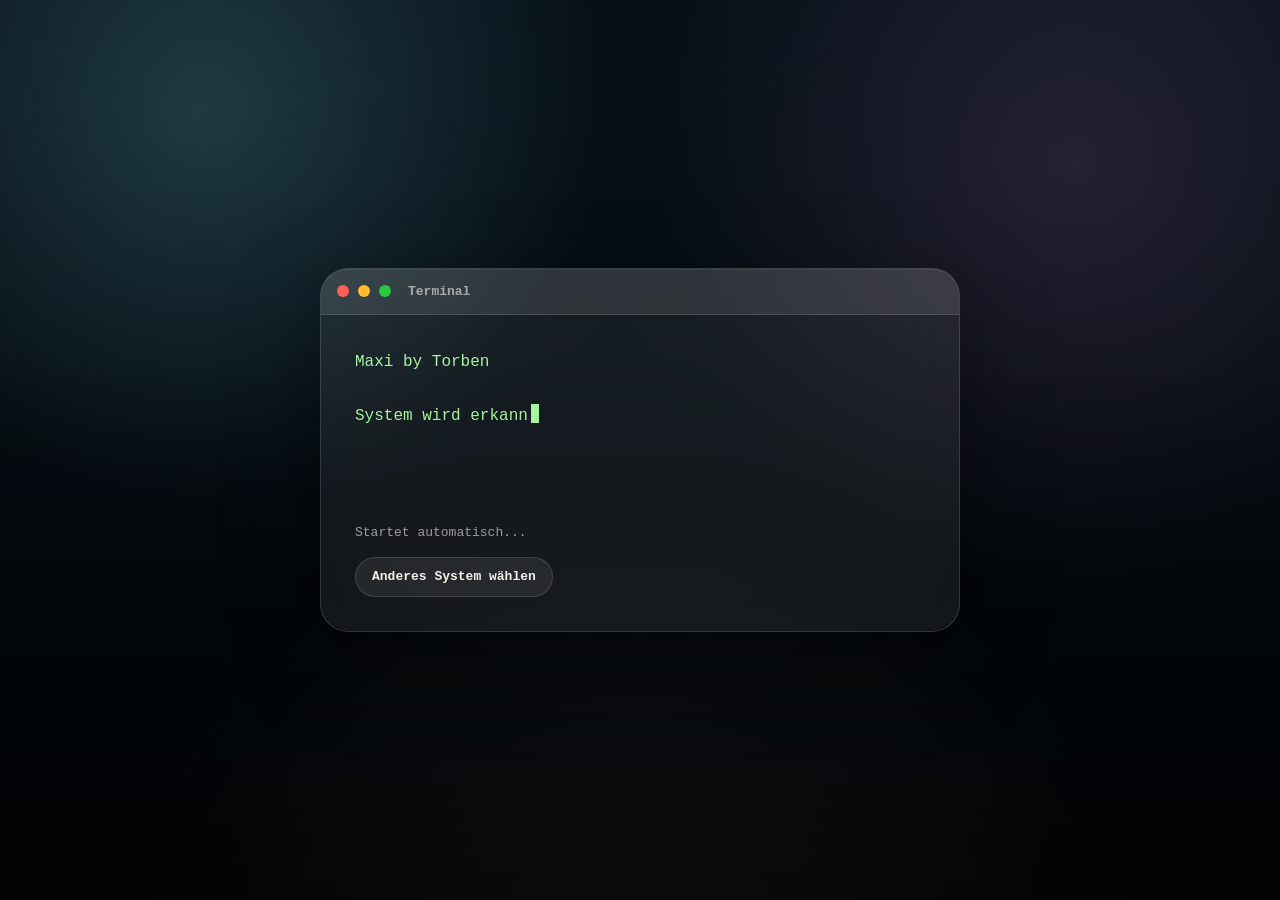
<file: index.html>
<!DOCTYPE html>
<html lang="de">
<head>
  <meta charset="UTF-8" />
  <meta name="viewport" content="width=device-width, initial-scale=1.0" />

  <title>Maxi by Torben</title>

  <meta
    name="description"
    content="Maxi by Torben – ein kleines System im Internet."
  />

  <script type="application/ld+json">
    {
      "@context": "https://schema.org",
      "@type": "WebSite",
      "name": "Maxi by Torben",
      "alternateName": "T-Maxi",
      "url": "https://t-maxi.de/"
    }
  </script>

  <link rel="icon" href="/favicon.ico" sizes="any" />
  <link rel="stylesheet" href="/boot/boot.css?v=1" />
</head>

<body>
  <main class="boot-manager" aria-labelledby="bootTitle">
    <header class="boot-header">
      <span class="boot-dot boot-dot-red" aria-hidden="true"></span>
      <span class="boot-dot boot-dot-yellow" aria-hidden="true"></span>
      <span class="boot-dot boot-dot-green" aria-hidden="true"></span>
      <span class="boot-title">Terminal</span>
    </header>

    <section class="boot-content">
      <h1 class="sr-only" id="bootTitle">
        Maxi by Torben Systemstart
      </h1>

      <div class="boot-line boot-line-compact" id="bootText" aria-live="polite"></div>

      <div class="boot-autostart" id="bootAutostart">
        <p>
          Startet automatisch...
        </p>

        <button
          class="boot-switch-button"
          id="bootSwitchButton"
          type="button"
        >
          Anderes System wählen
        </button>
      </div>

      <nav
        class="boot-options is-hidden"
        id="bootOptions"
        aria-label="Betriebssystem auswählen"
      >
        <a class="boot-option" href="/maxios/" data-option="1">
          <span class="boot-option-number" aria-hidden="true">[1]</span>

          <span>
            <strong>MaxiOS</strong>
            <span>Fensterbasierte Oberfläche für große Bildschirme.</span>
          </span>

          <span class="boot-option-arrow" aria-hidden="true">↵</span>
        </a>

        <a class="boot-option" href="/minios/" data-option="2">
          <span class="boot-option-number" aria-hidden="true">[2]</span>

          <span>
            <strong>miniOS</strong>
            <span>Touchbasierte Oberfläche für kleine Bildschirme.</span>
          </span>

          <span class="boot-option-arrow" aria-hidden="true">↵</span>
        </a>
      </nav>

      <p class="boot-footer is-hidden" id="bootFooter">
        <span class="desktop-hint">
          Tipp: Drücke 1 oder 2 auf deiner Tastatur.
        </span>

        <span class="mobile-hint">
          Tippe auf dein System.
        </span>
      </p>
    </section>
  </main>

  <script src="/boot/boot.js?v=1" defer></script>
</body>
</html>
</file>
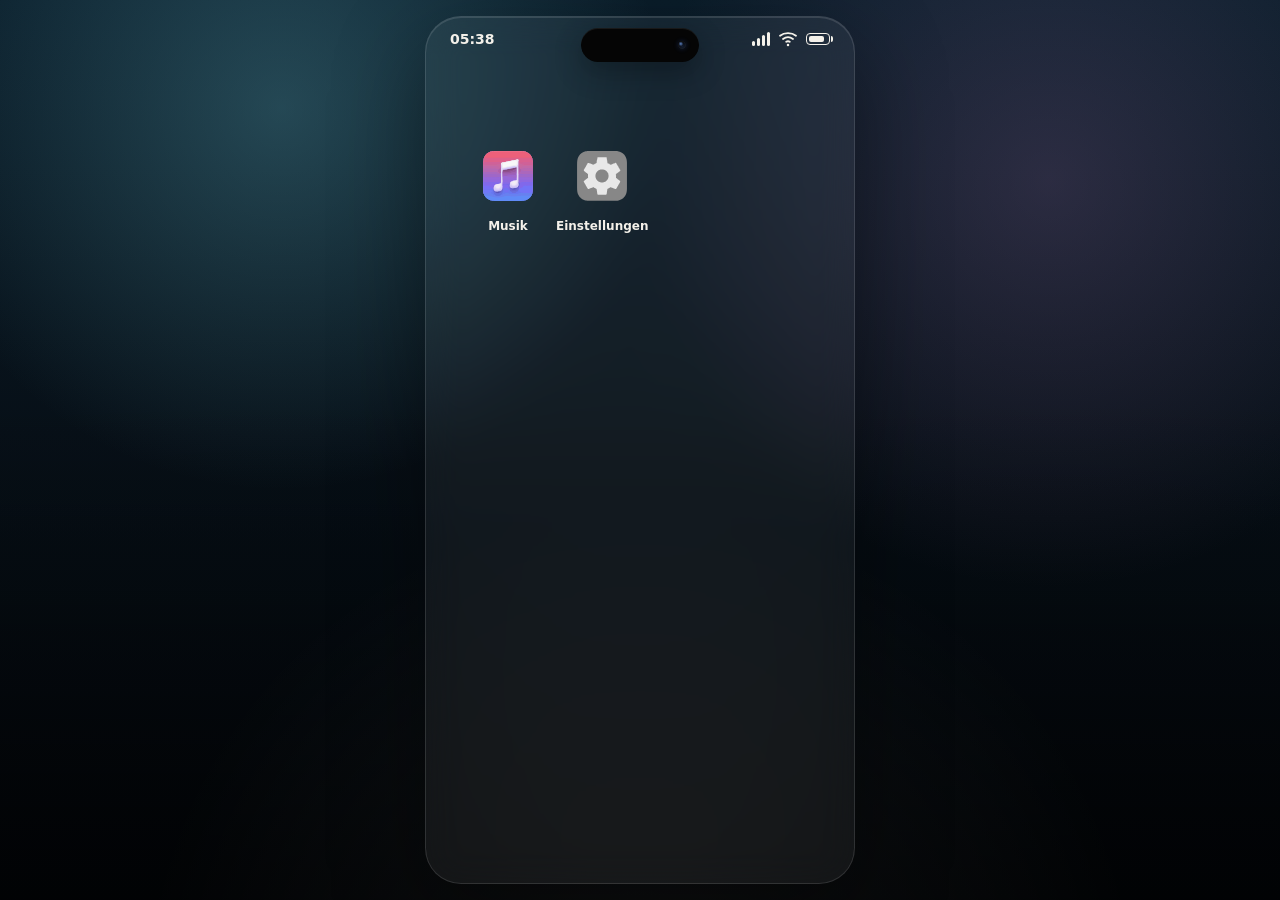
<file: minios/index.html>
<!DOCTYPE html>
<html lang="de">
<head>
  <meta charset="UTF-8" />
  <meta name="viewport" content="width=device-width, initial-scale=1.0" />

  <title>miniOS · Maxi by Torben</title>

  <meta
    name="description"
    content="miniOS – ein kleines System im Internet."
  />

  <script>
    const savedMiniOSTheme =
      localStorage.getItem("miniosTheme") || localStorage.getItem("maxiosTheme");

    if (savedMiniOSTheme === "light") {
      document.documentElement.classList.add("minios-light");
    }
  </script>

  <link rel="icon" href="/favicon.ico" sizes="any" />
  <link rel="stylesheet" href="/minios/minios.css?v=1" />
</head>

<body>
  <main class="minios" id="minios">
    <section class="minios-phone" aria-label="miniOS Oberfläche">
      <div class="minios-dynamic-island" aria-hidden="true">
        <span class="minios-camera-dot"></span>
      </div>
      
      <header class="minios-statusbar">
        <span id="miniosClock">--:--</span>

        <div class="minios-status-icons" aria-hidden="true">
          <span class="minios-signal">
            <span></span>
            <span></span>
            <span></span>
            <span></span>
          </span>
        
          <span class="minios-status-wifi" aria-hidden="true">
            <svg viewBox="0 0 20 16" fill="none" xmlns="http://www.w3.org/2000/svg">
              <path
                d="M2 4.8C6.4 1.2 13.6 1.2 18 4.8"
                stroke="currentColor"
                stroke-width="1.8"
                stroke-linecap="round"
              />
              <path
                d="M5 8C8 5.8 12 5.8 15 8"
                stroke="currentColor"
                stroke-width="1.8"
                stroke-linecap="round"
              />
              <path
                d="M8.2 10.8C9.3 10.1 10.7 10.1 11.8 10.8"
                stroke="currentColor"
                stroke-width="1.8"
                stroke-linecap="round"
              />
              <circle cx="10" cy="14" r="1.25" fill="currentColor" />
            </svg>
          </span>
        
          <span class="minios-battery"></span>
        </div>
      </header>

      <section class="minios-home" aria-label="Homescreen">
        <div class="minios-app-grid" aria-label="Apps">
          <button
            class="minios-app-icon"
            type="button"
            data-app="music"
            data-home-icon
            aria-label="Musik öffnen"
            style="--icon-x: 22px; --icon-y: 42px;"
          >
            <span class="minios-app-symbol" aria-hidden="true">
              <img src="/assets/icons/music.svg" alt="" draggable="false" />
            </span>
            <span>Musik</span>
          </button>

          <button
            class="minios-app-icon"
            type="button"
            data-app="settings"
            data-home-icon
            aria-label="Einstellungen öffnen"
            style="--icon-x: 108px; --icon-y: 42px;"
          >
            <span class="minios-app-symbol" aria-hidden="true">
              <img src="/assets/icons/settings.svg" alt="" draggable="false" />
            </span>
            <span>Einstellungen</span>
          </button>
        </div>
      </section>

      <section
        class="minios-app-screen"
        id="musicApp"
        aria-hidden="true"
        aria-labelledby="musicAppTitle"
      >
        <header class="minios-app-header">
          <h2 id="musicAppTitle">Musik</h2>
        </header>

        <div class="minios-app-content">
          <p class="minios-app-intro">
            Eine Playlist für nebenbei.
          </p>

          <iframe
            class="minios-music-frame"
            id="musicFrame"
            allow="autoplay *; encrypted-media *;"
            title="Apple Music Playlist Seventeen"
            sandbox="allow-forms allow-popups allow-same-origin allow-scripts allow-storage-access-by-user-activation allow-top-navigation-by-user-activation"
            src="https://embed.music.apple.com/de/playlist/seventeen/pl.u-8aAVXG9hmx2x65x?theme=dark"
          ></iframe>
        </div>

        <button
          class="minios-home-indicator"
          data-close-app
          type="button"
          aria-label="Zurück zum Homescreen"
        ></button>
      </section>

      <section
        class="minios-app-screen"
        id="settingsApp"
        aria-hidden="true"
        aria-labelledby="settingsAppTitle"
      >
        <header class="minios-app-header">
          <h2 id="settingsAppTitle">Einstellungen</h2>
        </header>

        <div class="minios-app-content">
          <div class="minios-settings-card">
            <div>
              <h3>Darstellung</h3>
              <p>Wähle, wie miniOS aussehen soll.</p>
            </div>

            <div class="minios-theme-options" aria-label="Darstellung auswählen">
              <button type="button" data-theme-option="light">
                Hell
              </button>

              <button type="button" data-theme-option="dark">
                Dunkel
              </button>
            </div>
          </div>
        </div>

        <button
          class="minios-home-indicator"
          data-close-app
          type="button"
          aria-label="Zurück zum Homescreen"
        ></button>
      </section>
    </section>
  </main>

  <script src="/minios/minios.js?v=1" defer></script>
</body>
</html>
</file>
<file: boot/boot.css>
:root {
  --bg: #05070a;
  --panel: rgba(255, 255, 255, 0.065);
  --panel-strong: rgba(255, 255, 255, 0.1);
  --line: rgba(255, 255, 255, 0.13);
  --text: #f4f1ea;
  --muted: rgba(244, 241, 234, 0.62);
  --green: #a7f59d;
  --radius-sm: 18px;
  --radius-lg: 28px;
  --transition: 0.18s ease;
}

/* Base */

* {
  box-sizing: border-box;
  margin: 0;
  padding: 0;
}

html,
body {
  min-height: 100%;
}

body {
  min-height: 100vh;
  padding: 20px;
  display: grid;
  place-items: center;
  overflow: hidden;
  background:
    radial-gradient(circle at 16% 12%, rgba(81, 147, 161, 0.32), transparent 30%),
    radial-gradient(circle at 84% 18%, rgba(111, 83, 126, 0.28), transparent 32%),
    linear-gradient(180deg, #071018 0%, #030609 100%);
  color: var(--text);
  font-family: "SFMono-Regular", Consolas, "Liberation Mono", monospace;
}

body::before {
  content: "";
  position: fixed;
  inset: 0;
  pointer-events: none;
  background:
    linear-gradient(to top, rgba(0, 0, 0, 0.58), transparent 58%),
    radial-gradient(circle at 50% 115%, rgba(255, 255, 255, 0.1), transparent 44%);
}

a {
  color: inherit;
  text-decoration: none;
}

button,
input,
textarea,
select {
  font: inherit;
}

button {
  color: inherit;
}

button:focus-visible,
a:focus-visible {
  outline: 2px solid rgba(244, 241, 234, 0.9);
  outline-offset: 3px;
}

.is-hidden {
  display: none;
}

.sr-only {
  position: absolute;
  width: 1px;
  height: 1px;
  overflow: hidden;
  clip-path: inset(50%);
  white-space: nowrap;
}

/* Terminal window */

.boot-manager {
  position: relative;
  z-index: 1;
  width: min(640px, 100%);
  max-height: calc(100vh - 40px);
  overflow: hidden;
  border: 1px solid var(--line);
  border-radius: var(--radius-lg);
  background: var(--panel);
  box-shadow:
    0 28px 90px rgba(0, 0, 0, 0.38),
    inset 0 1px 0 rgba(255, 255, 255, 0.08);
  backdrop-filter: blur(22px);
}

.boot-header {
  height: 46px;
  padding: 0 16px;
  display: flex;
  align-items: center;
  gap: 9px;
  border-bottom: 1px solid var(--line);
  background: var(--panel-strong);
}

.boot-dot {
  width: 12px;
  height: 12px;
  border-radius: 999px;
}

.boot-dot-red {
  background: #ff5f57;
}

.boot-dot-yellow {
  background: #ffbd2e;
}

.boot-dot-green {
  background: #28c840;
}

.boot-title {
  margin-left: 8px;
  color: var(--muted);
  font-size: 13px;
  font-weight: 700;
}

.boot-content {
  max-height: calc(100vh - 86px);
  overflow: auto;
  padding: clamp(22px, 4vw, 34px);
}

.boot-line {
  min-height: 150px;
  color: var(--green);
  font-size: clamp(14px, 2vw, 16px);
  line-height: 1.7;
  white-space: pre-wrap;
}

.boot-cursor {
  display: inline-block;
  width: 8px;
  height: 1.2em;
  margin-left: 3px;
  background: var(--green);
  vertical-align: -0.2em;
  animation: blink 0.8s steps(2, start) infinite;
}

@keyframes blink {
  50% {
    opacity: 0;
  }
}

/* Autostart */

.boot-autostart {
  margin-top: 24px;
  display: grid;
  gap: 14px;
  color: var(--muted);
  font-size: 13px;
  line-height: 1.6;
}

.boot-switch-button {
  width: fit-content;
  min-height: 40px;
  padding: 0 16px;
  border: 1px solid var(--line);
  border-radius: 999px;
  background: rgba(255, 255, 255, 0.075);
  color: var(--text);
  cursor: pointer;
  font-weight: 800;
  transition:
    transform var(--transition),
    background var(--transition),
    border-color var(--transition);
}

.boot-switch-button:hover,
.boot-switch-button:focus-visible {
  transform: translateY(-1px);
  background: rgba(255, 255, 255, 0.12);
  border-color: rgba(255, 255, 255, 0.24);
  outline: none;
}

/* System options */

.boot-options {
  margin-top: 24px;
  display: grid;
  gap: 12px;
}

.boot-options.is-hidden {
  display: none;
}

.boot-option {
  width: 100%;
  padding: 16px 18px;
  display: grid;
  grid-template-columns: auto 1fr auto;
  align-items: center;
  gap: 14px;
  border: 1px solid var(--line);
  border-radius: var(--radius-sm);
  background: rgba(255, 255, 255, 0.07);
  cursor: pointer;
  text-align: left;
  transition:
    transform var(--transition),
    background var(--transition),
    border-color var(--transition);
}

.boot-option:hover,
.boot-option:focus-visible {
  transform: translateY(-2px);
  background: rgba(255, 255, 255, 0.11);
  border-color: rgba(255, 255, 255, 0.24);
  outline: none;
}

.boot-option-number {
  color: var(--green);
  font-weight: 800;
}

.boot-option strong {
  display: block;
  margin-bottom: 3px;
  color: var(--text);
  font-family: Inter, ui-sans-serif, system-ui, -apple-system, BlinkMacSystemFont, "Segoe UI", sans-serif;
  font-size: 18px;
  letter-spacing: -0.03em;
}

.boot-option span span {
  color: var(--muted);
  font-size: 13px;
  line-height: 1.4;
}

.boot-option-arrow {
  color: var(--muted);
}

/* Footer */

.boot-footer {
  margin-top: 18px;
  color: var(--muted);
  font-size: 13px;
  line-height: 1.6;
}

.boot-footer.is-hidden {
  display: none;
}

.mobile-hint {
  display: none;
}

/* Responsive */

@media (max-width: 700px) {
  body {
    min-height: 100dvh;
    padding: 14px;
    overflow: auto;
  }

  .boot-manager {
    max-height: none;
    border-radius: 24px;
  }

  .boot-content {
    max-height: none;
  }

  .boot-line {
    min-height: 138px;
  }

  .boot-autostart {
    margin-top: 20px;
  }

  .boot-switch-button {
    width: 100%;
    justify-content: center;
  }

  .boot-options {
    gap: 14px;
  }

  .boot-option {
    min-height: 88px;
    padding: 18px;
    grid-template-columns: 1fr;
  }

  .boot-option-number,
  .boot-option-arrow {
    display: none;
  }

  .boot-option strong {
    font-size: 21px;
  }

  .desktop-hint {
    display: none;
  }

  .mobile-hint {
    display: inline;
  }
}
</file>
<file: minios/minios.css>
:root {
  --minios-bg: #071018;
  --minios-text: #f4f1ea;
  --minios-muted: rgba(244, 241, 234, 0.66);
  --minios-line: rgba(255, 255, 255, 0.14);
  --minios-glass: rgba(255, 255, 255, 0.1);
  --minios-radius: 36px;
  --minios-transition: 0.22s ease;
}

/* Base */

* {
  box-sizing: border-box;
  margin: 0;
  padding: 0;
}

html,
body {
  min-height: 100%;
}

body {
  min-height: 100vh;
  overflow: hidden;
  background: var(--minios-bg);
  color: var(--minios-text);
  font-family: Inter, ui-sans-serif, system-ui, -apple-system, BlinkMacSystemFont, "Segoe UI", sans-serif;
}

button {
  border: 0;
  color: inherit;
  font: inherit;
}

button:focus-visible,
a:focus-visible {
  outline: 2px solid rgba(244, 241, 234, 0.9);
  outline-offset: 3px;
}

/* Shell */

.minios {
  position: fixed;
  inset: 0;
  display: grid;
  place-items: center;
  overflow: hidden;
  background:
    radial-gradient(circle at 22% 12%, rgba(81, 147, 161, 0.38), transparent 30%),
    radial-gradient(circle at 82% 20%, rgba(111, 83, 126, 0.34), transparent 32%),
    linear-gradient(180deg, #0a1d2a 0%, #071018 48%, #020508 100%);
}

.minios::before {
  content: "";
  position: absolute;
  inset: 0;
  pointer-events: none;
  background:
    linear-gradient(to top, rgba(0, 0, 0, 0.5), transparent 56%),
    radial-gradient(circle at 50% 112%, rgba(255, 255, 255, 0.1), transparent 42%);
}

.minios-phone {
  position: relative;
  width: min(430px, 100vw);
  height: min(920px, 100dvh);
  overflow: hidden;
  background: transparent;
}

/* Dynamic Island */

.minios-dynamic-island {
  position: absolute;
  top: 11px;
  left: 50%;
  z-index: 35;
  width: 118px;
  height: 34px;
  display: flex;
  align-items: center;
  justify-content: flex-end;
  padding: 0 13px;
  border-radius: 999px;
  background: #050505;
  box-shadow:
    inset 0 1px 0 rgba(255, 255, 255, 0.08),
    0 10px 28px rgba(0, 0, 0, 0.3);
  transform: translateX(-50%);
}

.minios-camera-dot {
  width: 8px;
  height: 8px;
  display: block;
  border-radius: 999px;
  background:
    radial-gradient(circle at 35% 35%, rgba(120, 170, 255, 0.75), transparent 32%),
    radial-gradient(circle at 55% 65%, rgba(20, 30, 50, 0.95), #020305 72%);
  box-shadow:
    inset 0 0 2px rgba(255, 255, 255, 0.18),
    0 0 5px rgba(70, 120, 255, 0.22);
}

/* Light mode */

html.minios-light .minios,
.minios.theme-light {
  --minios-bg: #edeae2;
  --minios-text: #151515;
  --minios-muted: rgba(21, 21, 21, 0.62);
  --minios-line: rgba(21, 21, 21, 0.13);
  --minios-glass: rgba(255, 255, 255, 0.48);

  color: var(--minios-text);
  background:
    radial-gradient(circle at 18% 12%, rgba(136, 192, 196, 0.45), transparent 30%),
    radial-gradient(circle at 78% 18%, rgba(210, 174, 199, 0.5), transparent 34%),
    radial-gradient(circle at 45% 84%, rgba(226, 214, 172, 0.38), transparent 36%),
    linear-gradient(180deg, #e9e8e0 0%, #dcd8cc 100%);
}

html.minios-light .minios::before,
.minios.theme-light::before {
  background:
    linear-gradient(to top, rgba(255, 255, 255, 0.22), transparent 54%),
    radial-gradient(circle at 50% 118%, rgba(21, 21, 21, 0.1), transparent 46%),
    rgba(255, 255, 255, 0.14);
}

/* Statusbar */

.minios-statusbar {
  position: absolute;
  inset: 0 0 auto;
  z-index: 20;
  height: 44px;
  padding: 0 24px;
  display: flex;
  align-items: center;
  justify-content: space-between;
  color: var(--minios-text);
  font-size: 14px;
  font-weight: 800;
}

.minios-status-icons {
  display: inline-flex;
  align-items: center;
  gap: 8px;
  color: var(--minios-text);
  font-size: 12px;
}

.minios-signal {
  height: 14px;
  display: inline-flex;
  align-items: end;
  gap: 2px;
}

.minios-signal span {
  width: 3px;
  border-radius: 999px;
  background: currentColor;
}

.minios-signal span:nth-child(1) {
  height: 5px;
}

.minios-signal span:nth-child(2) {
  height: 8px;
}

.minios-signal span:nth-child(3) {
  height: 11px;
}

.minios-signal span:nth-child(4) {
  height: 14px;
}

.minios-status-wifi {
  width: 20px;
  height: 16px;
  display: inline-flex;
  align-items: center;
  justify-content: center;
  color: var(--minios-text);
  flex: 0 0 auto;
}

.minios-status-wifi svg {
  width: 100%;
  height: 100%;
  display: block;
}

.minios-battery {
  position: relative;
  width: 24px;
  height: 12px;
  display: inline-block;
  border: 1.6px solid currentColor;
  border-radius: 4px;
}

.minios-battery::before {
  content: "";
  position: absolute;
  top: 50%;
  left: 2px;
  width: 15px;
  height: 6px;
  border-radius: 2px;
  background: currentColor;
  transform: translateY(-50%);
}

.minios-battery::after {
  content: "";
  position: absolute;
  top: 50%;
  right: -4px;
  width: 2px;
  height: 6px;
  border-radius: 0 2px 2px 0;
  background: currentColor;
  transform: translateY(-50%);
}

/* Home */

.minios-home {
  position: absolute;
  inset: 44px 0 0;
  padding: 42px 22px 108px;
}

.minios-app-grid {
  position: relative;
  min-height: 520px;
}

.minios-app-icon {
  position: absolute;
  left: var(--icon-x, 22px);
  top: var(--icon-y, 42px);
  width: 76px;
  min-height: 92px;
  display: grid;
  justify-items: center;
  gap: 8px;
  background: transparent;
  cursor: pointer;
  color: var(--minios-text);
  text-align: center;
  user-select: none;
  touch-action: none;
}

.minios-app-icon.is-dragging {
  z-index: 30;
  cursor: grabbing;
  transform: scale(1.05);
}

.minios-app-icon span:last-child {
  color: var(--minios-text);
  font-size: 12px;
  font-weight: 700;
}

/* App icons */

.minios-app-symbol {
  width: 62px;
  height: 62px;
  display: grid;
  place-items: center;
  overflow: hidden;
  border-radius: 19px;
  transition:
    transform var(--minios-transition),
    box-shadow var(--minios-transition);
}

.minios-app-symbol img {
  width: 100%;
  height: 100%;
  display: block;
  pointer-events: none;
  user-select: none;
  -webkit-user-drag: none;
}

.minios-app-icon:hover .minios-app-symbol {
  transform: translateY(-2px) scale(1.03);
}

/* App screens */

.minios-app-screen {
  position: absolute;
  inset: 0;
  z-index: 40;
  display: flex;
  flex-direction: column;
  background:
    radial-gradient(circle at 20% 10%, rgba(81, 147, 161, 0.25), transparent 30%),
    linear-gradient(180deg, rgba(10, 15, 19, 0.96), rgba(3, 8, 12, 0.98));
  opacity: 0;
  visibility: hidden;
  transform: translateY(28px) scale(0.98);
  pointer-events: none;
  transition:
    opacity var(--minios-transition),
    visibility var(--minios-transition),
    transform var(--minios-transition);
}

.minios-app-screen.is-open {
  opacity: 1;
  visibility: visible;
  transform: translateY(0) scale(1);
  pointer-events: auto;
}

html.minios-light .minios-app-screen,
.minios.theme-light .minios-app-screen {
  background:
    radial-gradient(circle at 20% 10%, rgba(136, 192, 196, 0.24), transparent 30%),
    linear-gradient(180deg, rgba(248, 247, 242, 0.96), rgba(232, 229, 219, 0.98));
}

.minios-app-header {
  min-height: 86px;
  padding: 48px 18px 12px;
  display: flex;
  align-items: center;
  justify-content: center;
}

.minios-app-header h2 {
  font-size: 17px;
  font-weight: 850;
}

.minios-app-content {
  flex: 1;
  min-height: 0;
  padding: 0 16px 28px;
  display: flex;
  flex-direction: column;
}

.minios-app-intro {
  margin-bottom: 14px;
  color: var(--minios-muted);
  font-size: 14px;
  line-height: 1.5;
}

.minios-music-frame {
  width: 100%;
  flex: 1;
  min-height: 420px;
  border: 0;
  border-radius: 18px;
  background: transparent;
}

/* Settings */

.minios-settings-card {
  padding: 18px;
  display: grid;
  gap: 18px;
  border: 1px solid var(--minios-line);
  border-radius: 24px;
  background: rgba(255, 255, 255, 0.1);
  box-shadow:
    inset 0 1px 0 rgba(255, 255, 255, 0.12),
    0 18px 60px rgba(0, 0, 0, 0.2);
  backdrop-filter: blur(18px);
}

.minios-settings-card h3 {
  margin-bottom: 4px;
  font-size: 22px;
  letter-spacing: -0.04em;
}

.minios-settings-card p {
  color: var(--minios-muted);
  font-size: 14px;
  line-height: 1.5;
}

.minios-theme-options {
  padding: 4px;
  display: grid;
  grid-template-columns: 1fr 1fr;
  gap: 4px;
  border: 1px solid var(--minios-line);
  border-radius: 999px;
  background: rgba(255, 255, 255, 0.08);
}

.minios-theme-options button {
  min-height: 40px;
  border-radius: 999px;
  background: transparent;
  color: var(--minios-muted);
  cursor: pointer;
  font-size: 14px;
  font-weight: 800;
}

.minios-theme-options button[aria-pressed="true"] {
  background: var(--minios-text);
  color: var(--minios-bg);
}

html.minios-light .minios-settings-card,
.minios.theme-light .minios-settings-card {
  background: rgba(255, 255, 255, 0.52);
  box-shadow:
    inset 0 1px 0 rgba(255, 255, 255, 0.62),
    0 18px 60px rgba(21, 21, 21, 0.1);
}

html.minios-light .minios-theme-options,
.minios.theme-light .minios-theme-options {
  background: rgba(21, 21, 21, 0.06);
}

/* Home indicator */

.minios-home-indicator {
  position: absolute;
  left: 50%;
  bottom: 8px;
  width: 132px;
  height: 5px;
  border-radius: 999px;
  background: var(--minios-text);
  cursor: pointer;
  opacity: 0.84;
  transform: translateX(-50%);
}

/* Framed preview on larger screens */

@media (min-width: 520px) {
  .minios-phone {
    height: min(900px, calc(100dvh - 32px));
    border: 1px solid rgba(255, 255, 255, 0.12);
    border-radius: var(--minios-radius);
    background: rgba(255, 255, 255, 0.05);
    box-shadow:
      0 30px 90px rgba(0, 0, 0, 0.38),
      inset 0 1px 0 rgba(255, 255, 255, 0.12);
    backdrop-filter: blur(18px);
  }

  html.minios-light .minios-phone,
  .minios.theme-light .minios-phone {
    border-color: rgba(21, 21, 21, 0.1);
    background: rgba(255, 255, 255, 0.34);
    box-shadow:
      0 28px 80px rgba(21, 21, 21, 0.16),
      inset 0 1px 0 rgba(255, 255, 255, 0.58);
  }
}
</file>
